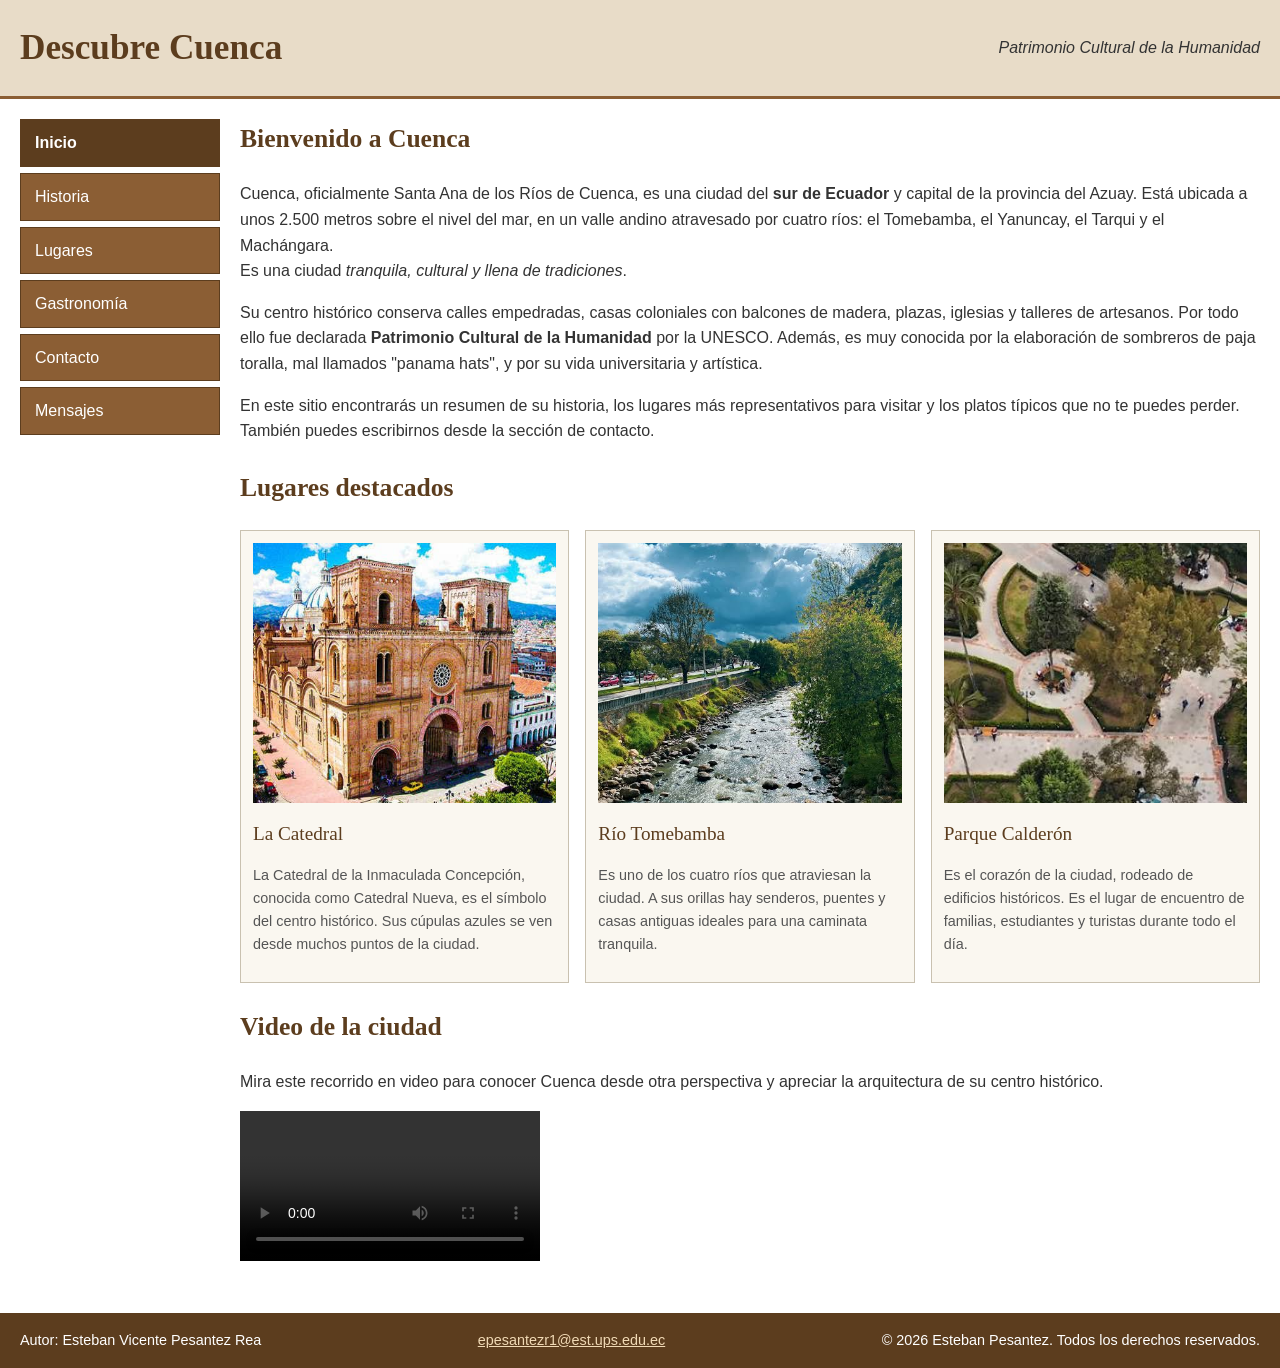
<file: index.html>
<!DOCTYPE html>
<html lang="es">
<head>
    <meta charset="UTF-8">
    <meta name="viewport" content="width=device-width, initial-scale=1.0">
    <title>Inicio - Descubre Cuenca</title>
    <link rel="stylesheet" href="css/estilos.css">
</head>
<body>
<div class="sitio">
    <header id="encabezado">
        <h1>Descubre Cuenca</h1>
        <p>Patrimonio Cultural de la Humanidad</p>
    </header>

    <div class="contenedor">
        <nav class="menu">
            <ul>
                <li><a href="index.html" class="actual">Inicio</a></li>
                <li><a href="historia.html">Historia</a></li>
                <li><a href="lugares.html">Lugares</a></li>
                <li><a href="gastronomia.html">Gastronomía</a></li>
                <li><a href="contacto.html">Contacto</a></li>
                <li><a href="consultar.php">Mensajes</a></li>
            </ul>
        </nav>

       <main class="contenido">
    <section>
        <h2>Bienvenido a Cuenca</h2>
        <p>
            Cuenca, oficialmente Santa Ana de los Ríos de Cuenca, es una ciudad del
            <strong>sur de Ecuador</strong> y capital de la provincia del Azuay. Está ubicada
            a unos 2.500 metros sobre el nivel del mar, en un valle andino atravesado por
            cuatro ríos: el Tomebamba, el Yanuncay, el Tarqui y el Machángara.<br>
            Es una ciudad <em>tranquila, cultural y llena de tradiciones</em>.
        </p>
        <p>
            Su centro histórico conserva calles empedradas, casas coloniales con balcones de
            madera, plazas, iglesias y talleres de artesanos. Por todo ello fue declarada
            <strong>Patrimonio Cultural de la Humanidad</strong> por la UNESCO. Además, es muy
            conocida por la elaboración de sombreros de paja toralla, mal llamados
            "panama hats", y por su vida universitaria y artística.
        </p>
        <p>
            En este sitio encontrarás un resumen de su historia, los lugares más
            representativos para visitar y los platos típicos que no te puedes perder.
            También puedes escribirnos desde la sección de contacto.
        </p>
    </section>

    <section>
        <h2>Lugares destacados</h2>
        <div class="tarjetas">
            <article class="tarjeta">
                <a href="lugares.html">
                    <img src="images/catedral.jpg" alt="Catedral de la Inmaculada Concepción">
                </a>
                <h3>La Catedral</h3>
                <p>
                    La Catedral de la Inmaculada Concepción, conocida como Catedral Nueva,
                    es el símbolo del centro histórico. Sus cúpulas azules se ven desde
                    muchos puntos de la ciudad.
                </p>
            </article>

            <article class="tarjeta">
                <img src="images/rio.jpg" alt="Río Tomebamba">
                <h3>Río Tomebamba</h3>
                <p>
                    Es uno de los cuatro ríos que atraviesan la ciudad. A sus orillas hay
                    senderos, puentes y casas antiguas ideales para una caminata tranquila.
                </p>
            </article>

            <article class="tarjeta">
                <img src="images/plaza.jpg" alt="Parque Calderón">
                <h3>Parque Calderón</h3>
                <p>
                    Es el corazón de la ciudad, rodeado de edificios históricos. Es el
                    lugar de encuentro de familias, estudiantes y turistas durante todo el día.
                </p>
            </article>
        </div>
    </section>

    <section>
        <h2>Video de la ciudad</h2>
        <p>
            Mira este recorrido en video para conocer Cuenca desde otra perspectiva y
            apreciar la arquitectura de su centro histórico.
        </p>
        <video controls>
            <source src="media/video.mp4" type="video/mp4">
            Tu navegador no soporta la reproducción de video.
        </video>
    </section>
</main>
    </div>

    <footer id="pie">
        <p>Autor: Esteban Vicente Pesantez Rea</p>
        <p><a href="mailto:epesantezr1@est.ups.edu.ec">epesantezr1@est.ups.edu.ec</a></p>
        <p>&copy; 2026 Esteban Pesantez. Todos los derechos reservados.</p>
    </footer>
</div>
</body>
</html>
</file>
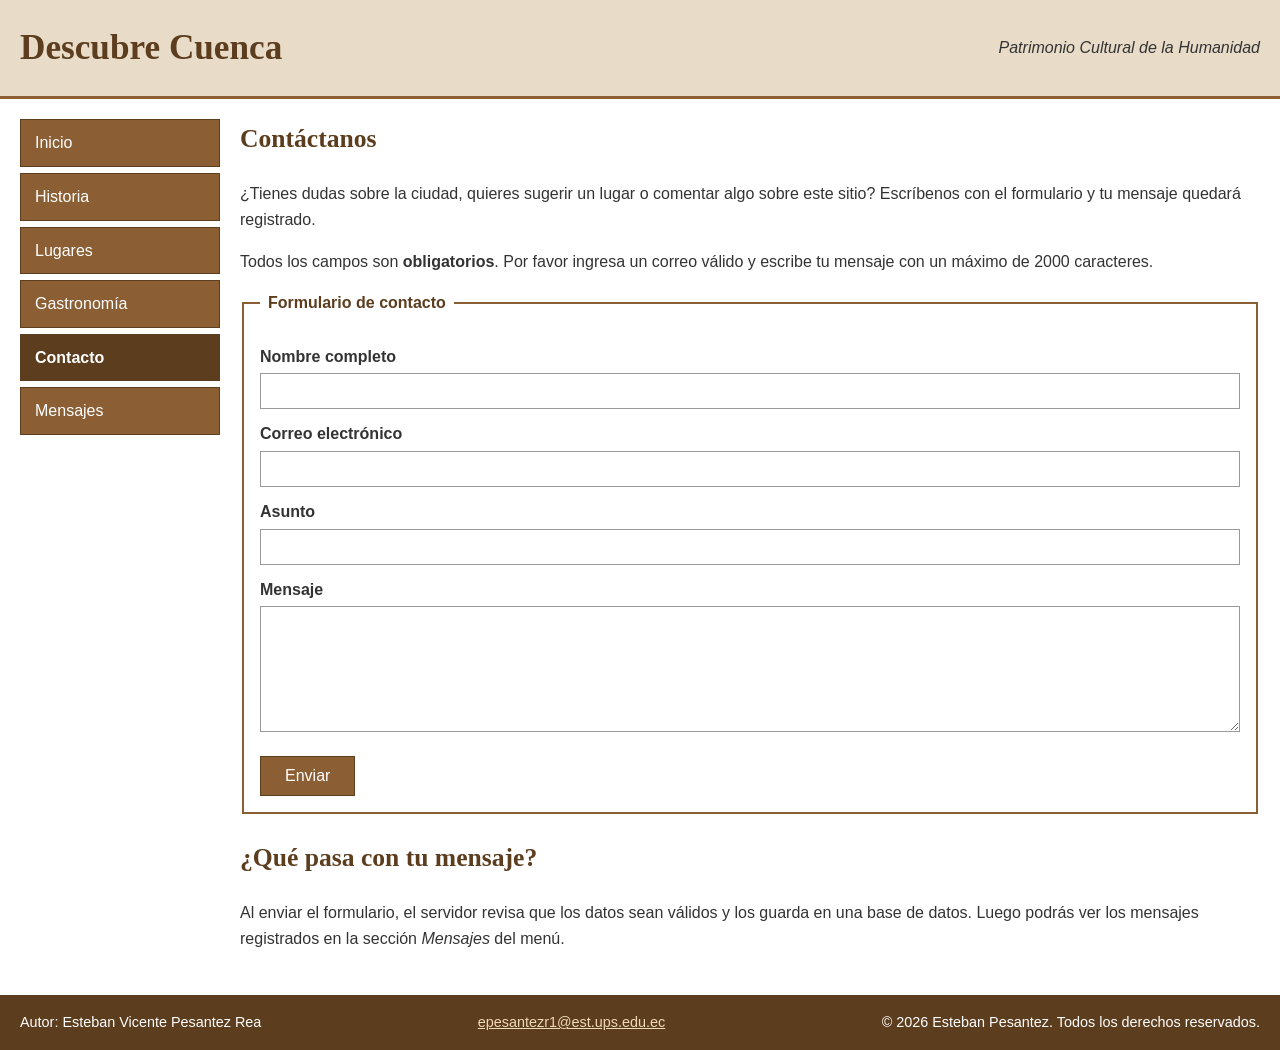
<file: contacto.html>
<!DOCTYPE html>
<html lang="es">
<head>
    <meta charset="UTF-8">
    <meta name="viewport" content="width=device-width, initial-scale=1.0">
    <title>Contacto - Descubre Cuenca</title>
    <link rel="stylesheet" href="css/estilos.css">
</head>
<body>
<div class="sitio">
    <header id="encabezado">
        <h1>Descubre Cuenca</h1>
        <p>Patrimonio Cultural de la Humanidad</p>
    </header>

    <div class="contenedor">
        <nav class="menu">
            <ul>
                <li><a href="index.html">Inicio</a></li>
                <li><a href="historia.html">Historia</a></li>
                <li><a href="lugares.html">Lugares</a></li>
                <li><a href="gastronomia.html">Gastronomía</a></li>
                <li><a href="contacto.html" class="actual">Contacto</a></li>
                <li><a href="consultar.php">Mensajes</a></li>
            </ul>
        </nav>

        <main class="contenido">
        <section>
            <h2>Contáctanos</h2>
            <p>
                ¿Tienes dudas sobre la ciudad, quieres sugerir un lugar o comentar algo sobre
                este sitio? Escríbenos con el formulario y tu mensaje quedará registrado.
            </p>
            <p>
                Todos los campos son <strong>obligatorios</strong>. Por favor ingresa un correo
                válido y escribe tu mensaje con un máximo de 2000 caracteres.
            </p>

            <form action="guardar.php" method="POST">
                <fieldset>
                    <legend>Formulario de contacto</legend>

                    <label for="nombre">Nombre completo</label>
                    <input type="text" name="nombre" id="nombre" maxlength="100" required>

                    <label for="correo">Correo electrónico</label>
                    <input type="email" name="correo" id="correo" maxlength="150" required>

                    <label for="asunto">Asunto</label>
                    <input type="text" name="asunto" id="asunto" maxlength="150" required>

                    <label for="mensaje">Mensaje</label>
                    <textarea name="mensaje" id="mensaje" rows="6" maxlength="2000" required></textarea>

                    <button type="submit">Enviar</button>
                </fieldset>
            </form>
        </section>

        <section>
            <h2>¿Qué pasa con tu mensaje?</h2>
            <p>
                Al enviar el formulario, el servidor revisa que los datos sean válidos y los
                guarda en una base de datos. Luego podrás ver los mensajes registrados en la
                sección <em>Mensajes</em> del menú.
            </p>
        </section>
    </main>
    </div>

    <footer id="pie">
        <p>Autor: Esteban Vicente Pesantez Rea</p>
        <p><a href="mailto:epesantezr1@est.ups.edu.ec">epesantezr1@est.ups.edu.ec</a></p>
        <p>&copy; 2026 Esteban Pesantez. Todos los derechos reservados.</p>
    </footer>
</div>
</body>
</html>
</file>
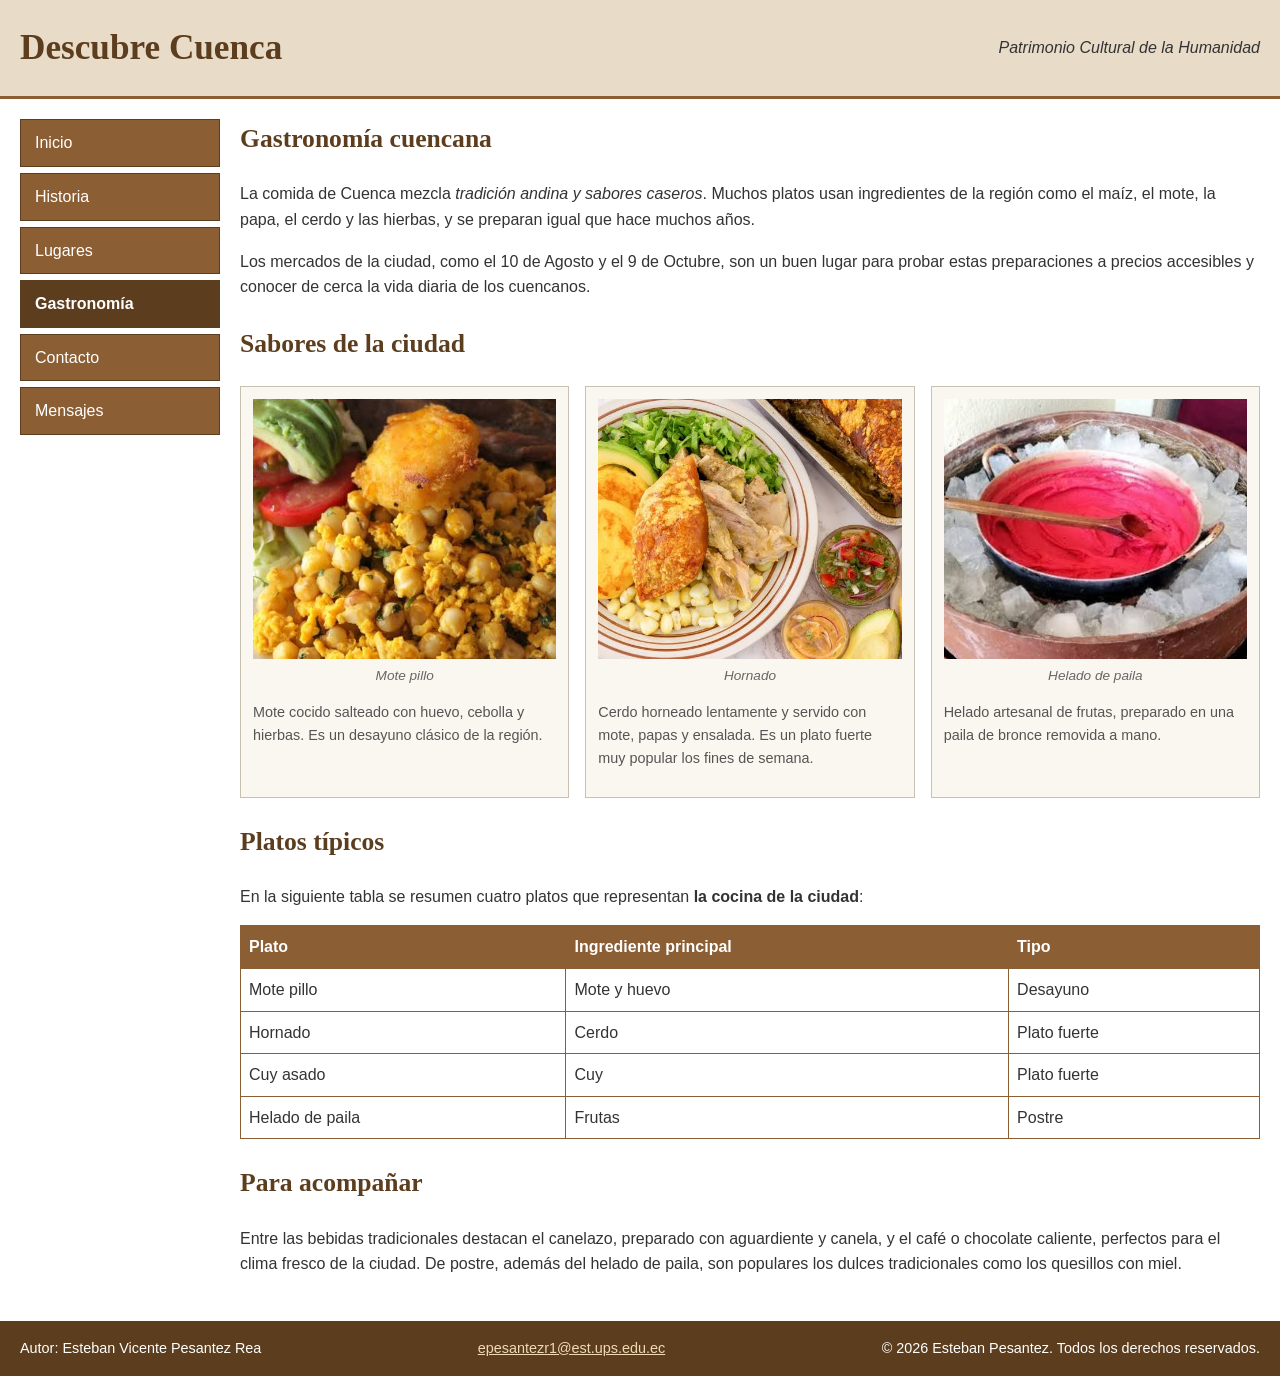
<file: gastronomia.html>
<!DOCTYPE html>
<html lang="es">
<head>
    <meta charset="UTF-8">
    <meta name="viewport" content="width=device-width, initial-scale=1.0">
    <title>Gastronomía - Descubre Cuenca</title>
    <link rel="stylesheet" href="css/estilos.css">
</head>
<body>
<div class="sitio">
    <header id="encabezado">
        <h1>Descubre Cuenca</h1>
        <p>Patrimonio Cultural de la Humanidad</p>
    </header>

    <div class="contenedor">
        <nav class="menu">
            <ul>
                <li><a href="index.html">Inicio</a></li>
                <li><a href="historia.html">Historia</a></li>
                <li><a href="lugares.html">Lugares</a></li>
                <li><a href="gastronomia.html" class="actual">Gastronomía</a></li>
                <li><a href="contacto.html">Contacto</a></li>
                <li><a href="consultar.php">Mensajes</a></li>
            </ul>
        </nav>

            <main class="contenido">
        <section>
            <h2>Gastronomía cuencana</h2>
            <p>
                La comida de Cuenca mezcla <em>tradición andina y sabores caseros</em>. Muchos
                platos usan ingredientes de la región como el maíz, el mote, la papa, el
                cerdo y las hierbas, y se preparan igual que hace muchos años.
            </p>
            <p>
                Los mercados de la ciudad, como el 10 de Agosto y el 9 de Octubre, son un
                buen lugar para probar estas preparaciones a precios accesibles y conocer
                de cerca la vida diaria de los cuencanos.
            </p>
        </section>

        <section>
            <h2>Sabores de la ciudad</h2>
            <div class="tarjetas">
                <article class="tarjeta">
                    <figure>
                        <img src="images/mote.jpg" alt="Mote pillo">
                        <figcaption>Mote pillo</figcaption>
                    </figure>
                    <p>
                        Mote cocido salteado con huevo, cebolla y hierbas. Es un desayuno
                        clásico de la región.
                    </p>
                </article>

                <article class="tarjeta">
                    <figure>
                        <img src="images/hornado.jpg" alt="Hornado">
                        <figcaption>Hornado</figcaption>
                    </figure>
                    <p>
                        Cerdo horneado lentamente y servido con mote, papas y ensalada.
                        Es un plato fuerte muy popular los fines de semana.
                    </p>
                </article>

                <article class="tarjeta">
                    <figure>
                        <img src="images/helado.jpg" alt="Helado de paila">
                        <figcaption>Helado de paila</figcaption>
                    </figure>
                    <p>
                        Helado artesanal de frutas, preparado en una paila de bronce
                        removida a mano.
                    </p>
                </article>
            </div>
        </section>

        <section>
            <h2>Platos típicos</h2>
            <p>
                En la siguiente tabla se resumen cuatro platos que representan
                <strong>la cocina de la ciudad</strong>:
            </p>
            <table>
                <thead>
                    <tr>
                        <th>Plato</th>
                        <th>Ingrediente principal</th>
                        <th>Tipo</th>
                    </tr>
                </thead>
                <tbody>
                    <tr><td>Mote pillo</td><td>Mote y huevo</td><td>Desayuno</td></tr>
                    <tr><td>Hornado</td><td>Cerdo</td><td>Plato fuerte</td></tr>
                    <tr><td>Cuy asado</td><td>Cuy</td><td>Plato fuerte</td></tr>
                    <tr><td>Helado de paila</td><td>Frutas</td><td>Postre</td></tr>
                </tbody>
            </table>
        </section>

        <section>
            <h2>Para acompañar</h2>
            <p>
                Entre las bebidas tradicionales destacan el canelazo, preparado con aguardiente
                y canela, y el café o chocolate caliente, perfectos para el clima fresco de la
                ciudad. De postre, además del helado de paila, son populares los dulces
                tradicionales como los quesillos con miel.
            </p>
        </section>
    </main>
    </div>

    <footer id="pie">
        <p>Autor: Esteban Vicente Pesantez Rea</p>
        <p><a href="mailto:epesantezr1@est.ups.edu.ec">epesantezr1@est.ups.edu.ec</a></p>
        <p>&copy; 2026 Esteban Pesantez. Todos los derechos reservados.</p>
    </footer>
</div>
</body>
</html>
</file>
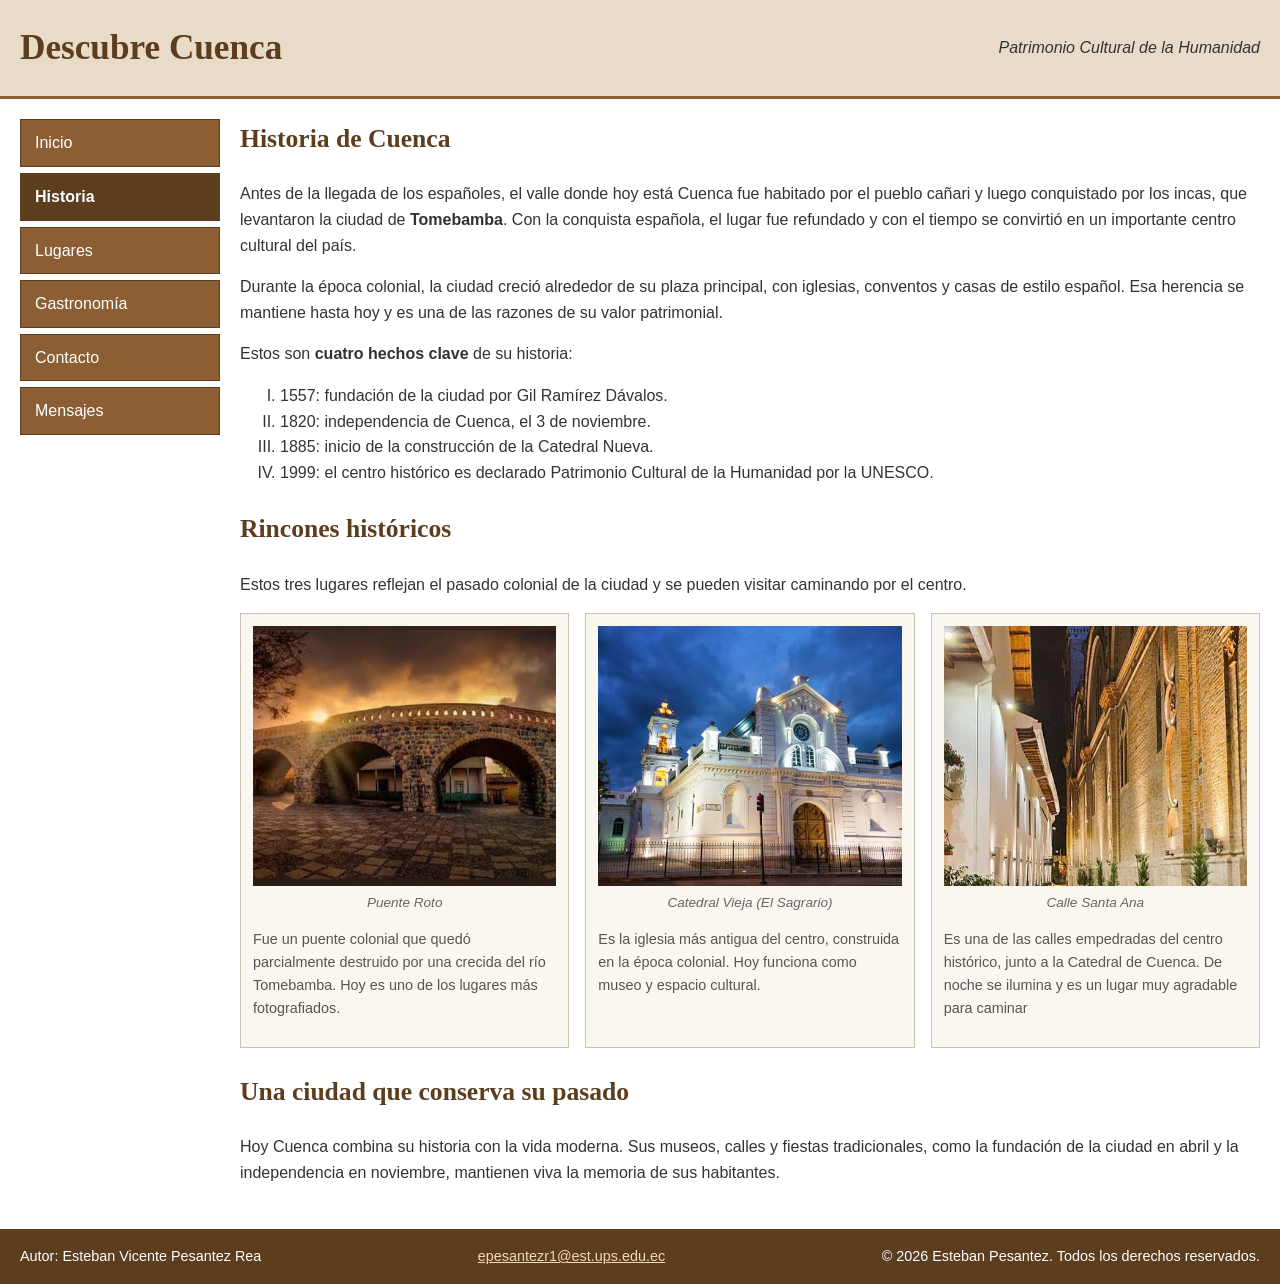
<file: historia.html>
<!DOCTYPE html>
<html lang="es">
<head>
    <meta charset="UTF-8">
    <meta name="viewport" content="width=device-width, initial-scale=1.0">
    <title>Historia - Descubre Cuenca</title>
    <link rel="stylesheet" href="css/estilos.css">
</head>
<body>
<div class="sitio">
    <header id="encabezado">
        <h1>Descubre Cuenca</h1>
        <p>Patrimonio Cultural de la Humanidad</p>
    </header>

    <div class="contenedor">
        <nav class="menu">
            <ul>
                <li><a href="index.html">Inicio</a></li>
                <li><a href="historia.html" class="actual">Historia</a></li>
                <li><a href="lugares.html">Lugares</a></li>
                <li><a href="gastronomia.html">Gastronomía</a></li>
                <li><a href="contacto.html">Contacto</a></li>
                <li><a href="consultar.php">Mensajes</a></li>
            </ul>
        </nav>

        <main class="contenido">
        <section>
            <h2>Historia de Cuenca</h2>
            <p>
                Antes de la llegada de los españoles, el valle donde hoy está Cuenca fue habitado
                por el pueblo cañari y luego conquistado por los incas, que levantaron la ciudad
                de <strong>Tomebamba</strong>. Con la conquista española, el lugar fue refundado
                y con el tiempo se convirtió en un importante centro cultural del país.
            </p>
            <p>
                Durante la época colonial, la ciudad creció alrededor de su plaza principal,
                con iglesias, conventos y casas de estilo español. Esa herencia se mantiene
                hasta hoy y es una de las razones de su valor patrimonial.
            </p>
            <p>
                Estos son <strong>cuatro hechos clave</strong> de su historia:
            </p>
            <ol>
                <li>1557: fundación de la ciudad por Gil Ramírez Dávalos.</li>
                <li>1820: independencia de Cuenca, el 3 de noviembre.</li>
                <li>1885: inicio de la construcción de la Catedral Nueva.</li>
                <li>1999: el centro histórico es declarado Patrimonio Cultural de la Humanidad por la UNESCO.</li>
            </ol>
        </section>

        <section>
            <h2>Rincones históricos</h2>
            <p>
                Estos tres lugares reflejan el pasado colonial de la ciudad y se pueden
                visitar caminando por el centro.
            </p>
            <div class="tarjetas">
                <article class="tarjeta">
                    <figure>
                        <img src="images/puente.jpg" alt="Puente Roto en Cuenca">
                        <figcaption>Puente Roto</figcaption>
                    </figure>
                    <p>
                        Fue un puente colonial que quedó parcialmente destruido por una crecida
                        del río Tomebamba. Hoy es uno de los lugares más fotografiados.
                    </p>
                </article>

                <article class="tarjeta">
                    <figure>
                        <img src="images/catedral_vieja.jpg" alt="Catedral Vieja de Cuenca">
                        <figcaption>Catedral Vieja (El Sagrario)</figcaption>
                    </figure>
                    <p>
                        Es la iglesia más antigua del centro, construida en la época colonial.
                        Hoy funciona como museo y espacio cultural.
                    </p>
                </article>

            <article class="tarjeta">
                <figure>
                    <img src="images/calle.jpg" alt="Calle Santa Ana en Cuenca">
                    <figcaption>Calle Santa Ana</figcaption>
                </figure>
                <p>
                   Es una de las calles empedradas del centro histórico, junto a la Catedral de Cuenca.
                   De noche se ilumina y es un lugar muy agradable para caminar
                </p>
            </article>
            </div>
        </section>

        <section>
            <h2>Una ciudad que conserva su pasado</h2>
            <p>
                Hoy Cuenca combina su historia con la vida moderna. Sus museos, calles y
                fiestas tradicionales, como la fundación de la ciudad en abril y la
                independencia en noviembre, mantienen viva la memoria de sus habitantes.
            </p>
        </section>
    </main>
    </div>

    <footer id="pie">
        <p>Autor: Esteban Vicente Pesantez Rea</p>
        <p><a href="mailto:epesantezr1@est.ups.edu.ec">epesantezr1@est.ups.edu.ec</a></p>
        <p>&copy; 2026 Esteban Pesantez. Todos los derechos reservados.</p>
    </footer>
</div>
</body>
</html>
</file>
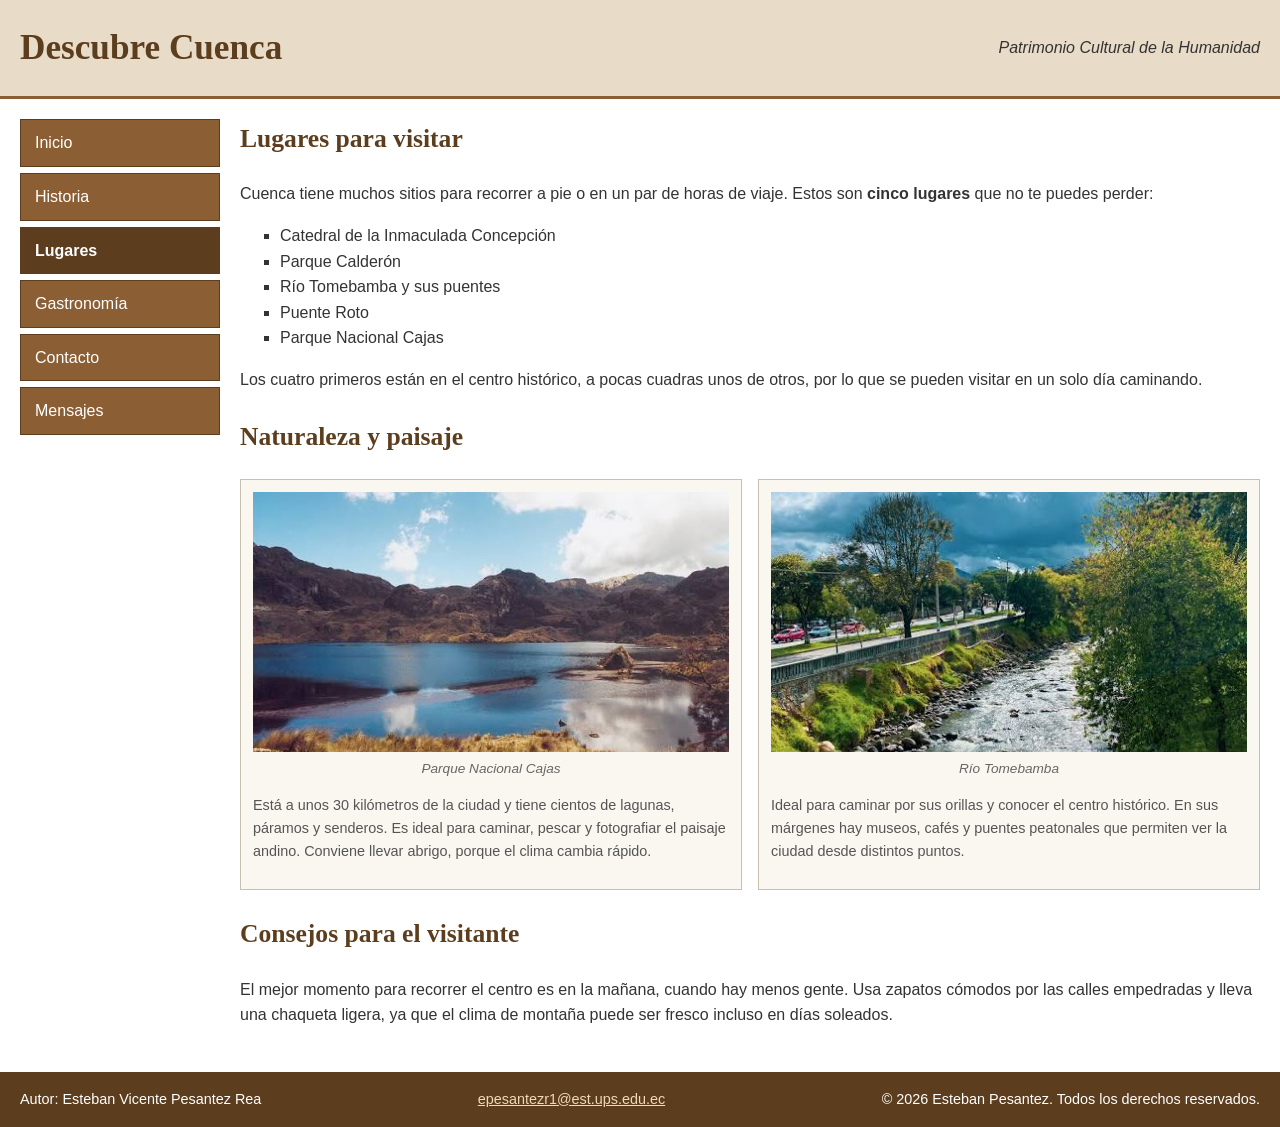
<file: lugares.html>
<!DOCTYPE html>
<html lang="es">
<head>
    <meta charset="UTF-8">
    <meta name="viewport" content="width=device-width, initial-scale=1.0">
    <title>Lugares - Descubre Cuenca</title>
    <link rel="stylesheet" href="css/estilos.css">
</head>
<body>
<div class="sitio">
    <header id="encabezado">
        <h1>Descubre Cuenca</h1>
        <p>Patrimonio Cultural de la Humanidad</p>
    </header>

    <div class="contenedor">
        <nav class="menu">
            <ul>
                <li><a href="index.html">Inicio</a></li>
                <li><a href="historia.html">Historia</a></li>
                <li><a href="lugares.html" class="actual">Lugares</a></li>
                <li><a href="gastronomia.html">Gastronomía</a></li>
                <li><a href="contacto.html">Contacto</a></li>
                <li><a href="consultar.php">Mensajes</a></li>
            </ul>
        </nav>

        <main class="contenido">
        <section>
            <h2>Lugares para visitar</h2>
            <p>
                Cuenca tiene muchos sitios para recorrer a pie o en un par de horas de viaje.
                Estos son <strong>cinco lugares</strong> que no te puedes perder:
            </p>
            <ul>
                <li>Catedral de la Inmaculada Concepción</li>
                <li>Parque Calderón</li>
                <li>Río Tomebamba y sus puentes</li>
                <li>Puente Roto</li>
                <li>Parque Nacional Cajas</li>
            </ul>
            <p>
                Los cuatro primeros están en el centro histórico, a pocas cuadras unos de otros,
                por lo que se pueden visitar en un solo día caminando.
            </p>
        </section>

        <section>
            <h2>Naturaleza y paisaje</h2>
            <div class="tarjetas">
                <article class="tarjeta">
                    <figure>
                        <img src="images/cajas.jpg" alt="Parque Nacional Cajas">
                        <figcaption>Parque Nacional Cajas</figcaption>
                    </figure>
                    <p>
                        Está a unos 30 kilómetros de la ciudad y tiene cientos de lagunas, páramos
                        y senderos. Es ideal para caminar, pescar y fotografiar el paisaje andino.
                        Conviene llevar abrigo, porque el clima cambia rápido.
                    </p>
                </article>

                <article class="tarjeta">
                    <figure>
                        <img src="images/rio.jpg" alt="Río Tomebamba">
                        <figcaption>Río Tomebamba</figcaption>
                    </figure>
                    <p>
                        Ideal para caminar por sus orillas y conocer el centro histórico. En sus
                        márgenes hay museos, cafés y puentes peatonales que permiten ver la
                        ciudad desde distintos puntos.
                    </p>
                </article>
            </div>
        </section>

        <section>
            <h2>Consejos para el visitante</h2>
            <p>
                El mejor momento para recorrer el centro es en la mañana, cuando hay menos
                gente. Usa zapatos cómodos por las calles empedradas y lleva una chaqueta
                ligera, ya que el clima de montaña puede ser fresco incluso en días soleados.
            </p>
        </section>
    </main>
    </div>

    <footer id="pie">
        <p>Autor: Esteban Vicente Pesantez Rea</p>
        <p><a href="mailto:epesantezr1@est.ups.edu.ec">epesantezr1@est.ups.edu.ec</a></p>
        <p>&copy; 2026 Esteban Pesantez. Todos los derechos reservados.</p>
    </footer>
</div>
</body>
</html>
</file>
<file: css/estilos.css>
/* 1. BASE Y HERENCIA
(tipografía y color general en body)*/
body {
    font-family: Arial, Helvetica, sans-serif;
    font-size: 16px;
    line-height: 1.6;
    color: #333333;
    background-color: #f4f1ea;
    margin: 0;
}

img {
    max-width: 100%;
    height: auto;
}

/* Separación entre bloques de contenido */
section {
    margin-bottom: 24px;
}

/* 2. TIPOGRAFÍA (agrupación de selectores)*/
h1, h2, h3 {
    font-family: Georgia, "Times New Roman", serif;
    color: #5c3d1e;
}

h1 { font-size: 2.2rem; margin: 0; }
h2 { font-size: 1.6rem; font-weight: bold; margin-top: 0; }
h3 { font-size: 1.2rem; font-weight: normal; margin: 8px 0; }

/* 3. CONTENEDOR PRINCIPAL (modelo de caja)*/
.sitio {
    display: flex;
    flex-direction: column;
    min-height: 100vh;         
    background-color: #ffffff;
}

/* 4. CABECERA (Flexbox)*/
#encabezado {
    display: flex;
    justify-content: space-between;
    align-items: center;
    flex-wrap: wrap;
    gap: 10px;
    padding: 20px;
    background-color: #e8dcc8;
    border-bottom: 3px solid #8b5e34;
}

#encabezado p {
    margin: 0;
    font-style: italic;
}

/* 5. DISTRIBUCIÓN EN DOS COLUMNAS (menú + contenido)*/
.contenedor {
    display: flex;
    flex: 1;                   
    flex-wrap: wrap;
    gap: 20px;
    justify-content: space-between;
    align-items: flex-start;
    padding: 20px;
    width: 100%;
    max-width: 1800px;
    margin: 0 auto;            
    box-sizing: border-box;
}

.menu {
    flex: 0 0 200px;
}

.contenido {
    flex: 1 1 400px;
    min-width: 0;
}

/* 6. NAVEGACIÓN */
.menu ul {
    list-style: none;
    margin: 0;
    padding: 0;
}

.menu a {
    display: block;
    padding: 10px 14px;
    margin-bottom: 6px;
    background-color: #8b5e34;
    color: #ffffff;
    border: 1px solid #5c3d1e;
    text-decoration: none;
}

.menu a:hover {
    background-color: #c28a4b;
}

.menu a:active {
    background-color: #5c3d1e;
}

.menu a.actual {
    background-color: #5c3d1e;
    font-weight: bold;
}

/*7. LISTAS DE CONTENIDO (distintas al menú)*/
.contenido ul {
    list-style-type: square;
}

.contenido ol {
    list-style-type: upper-roman;
}

.lista-errores {
    list-style-type: disc;
}

/* 8. TARJETAS (Flexbox con flex-wrap)*/
.tarjetas {
    display: flex;
    flex-wrap: wrap;
    gap: 16px;
}

.tarjeta {
    flex: 1 1 200px;
    padding: 12px;
    background-color: #faf7f0;
    border: 1px solid #c9c1b0;
}

.tarjeta img {
    width: 100%;
}

/* Sobrescribe la herencia: tamaño de texto menor dentro de las tarjetas */
.tarjeta p {
    font-size: 0.9rem;
    color: #555555;
}

/* 9. IMÁGENES, FIGURAS Y VIDEO */
/* La figura se ajusta al tamaño de la imagen, con el pie debajo */
figure {
    display: inline-block;
    margin: 0 0 16px 0;
}

figure img {
    display: block;
    width: auto;
    max-width: 100%;
    height: auto;
    max-height: 420px;         
}

/* Dentro de las tarjetas la figura usa todo el ancho de la tarjeta */
.tarjeta figure {
    display: block;
    margin: 0;
}

.tarjeta figure img {
    width: 100%;
    height: 260px;             
    max-height: none;
    object-fit: cover;         
}

.tarjeta img {
    width: 100%;
    height: 260px;
    object-fit: cover;
}

figcaption {
    font-size: 0.85rem;
    font-style: italic;
    text-align: center;
    color: #666666;
    margin-top: 6px;
}

video {
    max-width: 100%;
}

/* 10. TABLAS*/
table {
    width: 100%;
    border-collapse: collapse;
    margin-top: 16px;
}

th, td {
    border: 1px solid #8b5e34;
    padding: 8px;
    text-align: left;
}

th {
    background-color: #8b5e34;
    color: #ffffff;
    font-weight: bold;
}

.tabla-scroll {
    overflow-x: auto;
}

/* 11. FORMULARIO*/
fieldset {
    border: 2px solid #8b5e34;
    padding: 16px;
}

legend {
    font-weight: bold;
    color: #5c3d1e;
    padding: 0 8px;
}

label {
    display: block;
    margin-top: 12px;
    margin-bottom: 4px;
    font-weight: bold;
}

input, textarea {
    width: 100%;
    box-sizing: border-box;
    padding: 8px;
    border: 1px solid #999999;
    font-family: inherit;
    font-size: 1rem;
}

input:focus, textarea:focus {
    background-color: #fff8dc;
    border: 2px solid #8b5e34;
    outline: none;
}

button {
    margin-top: 16px;
    padding: 10px 24px;
    background-color: #8b5e34;
    color: #ffffff;
    border: 1px solid #5c3d1e;
    font-size: 1rem;
    cursor: pointer;
}

button:hover {
    background-color: #c28a4b;
}

/* 12. MENSAJES DE ESTADO */
.exito {
    padding: 12px;
    background-color: #e3f4e3;
    border: 1px solid #4a9d4a;
}

.error {
    padding: 12px;
    background-color: #fbe3e3;
    border: 1px solid #c04040;
}

.aviso {
    padding: 12px;
    background-color: #fff3cd;
    border: 1px solid #d4a017;
}

/* 13. PIE DE PÁGINA (Flexbox, después del contenido)*/
#pie {
    display: flex;
    justify-content: space-between;
    align-items: center;
    flex-wrap: wrap;
    gap: 10px;
    padding: 16px 20px;
    background-color: #5c3d1e;
    color: #ffffff;              
}

#pie p {
    margin: 0;
    font-size: 0.9rem;
}

#pie a {
    color: #f0d9b5;
}
</file>
